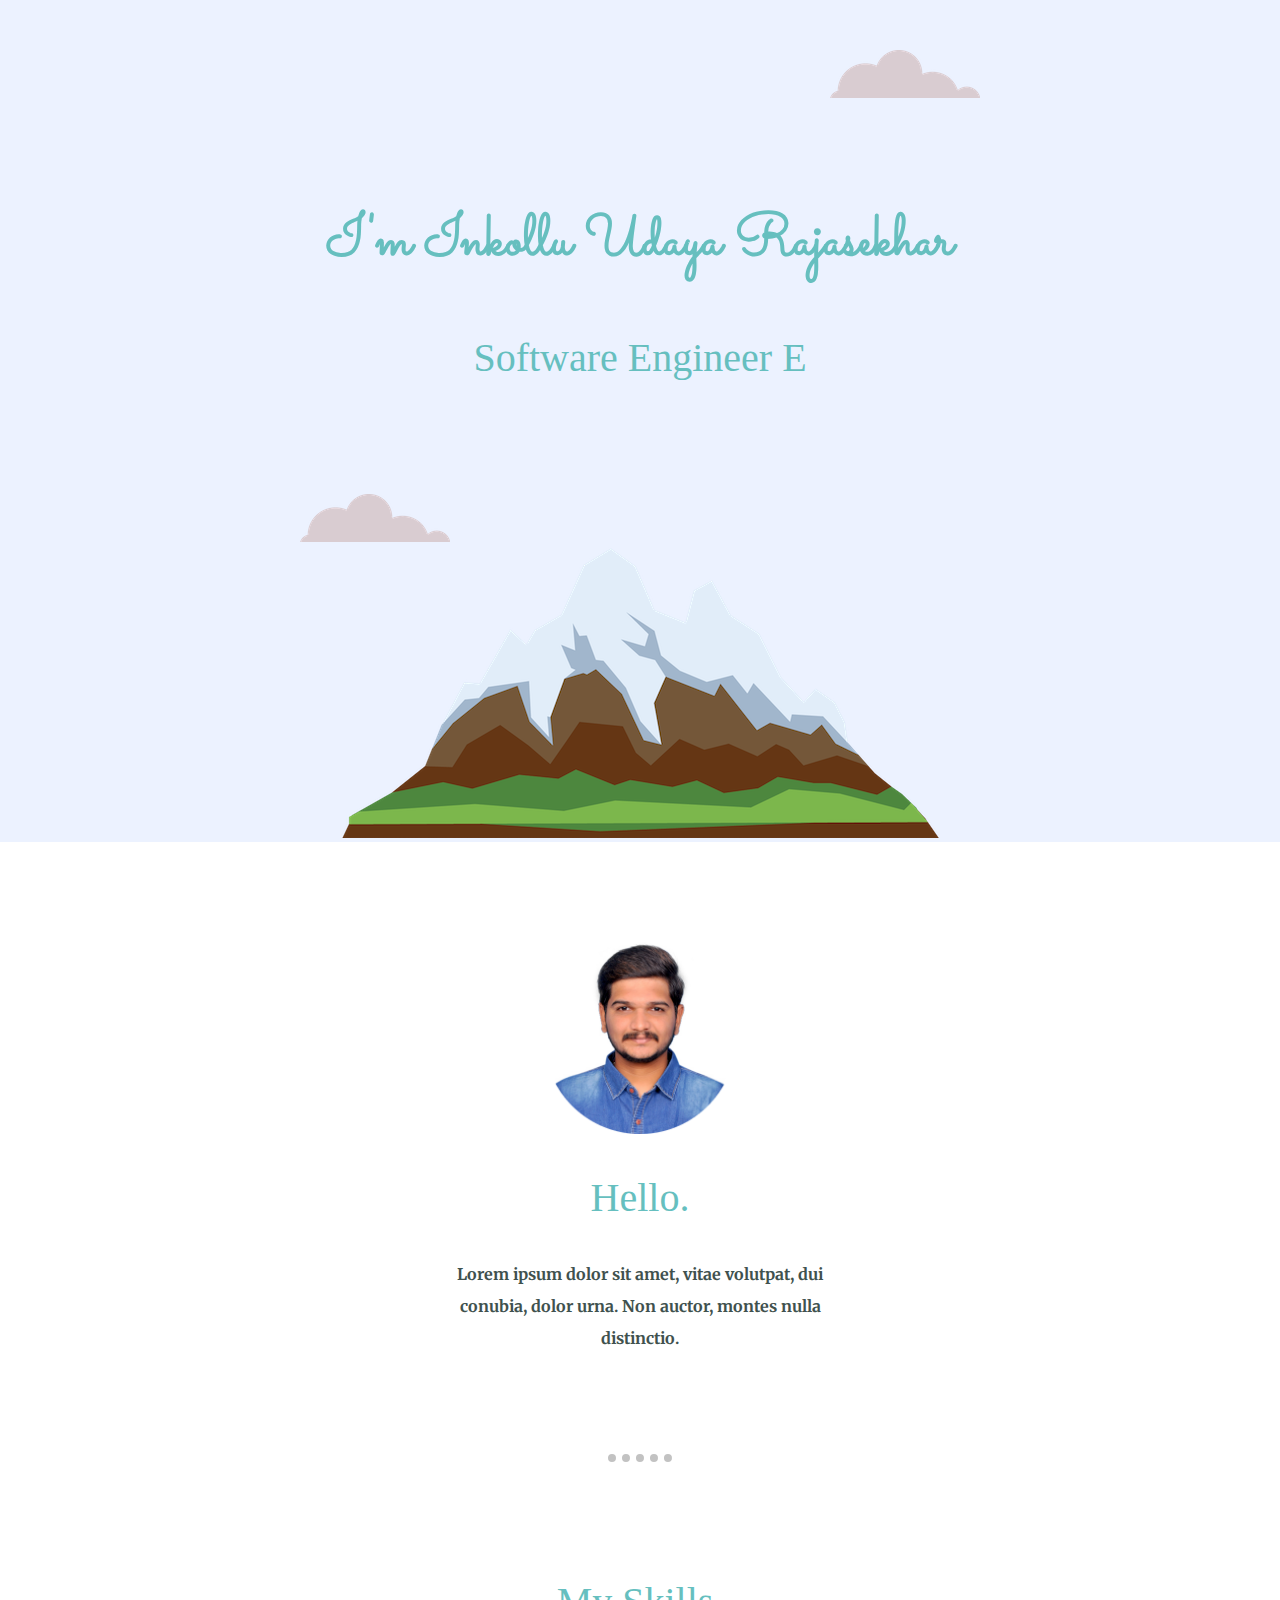
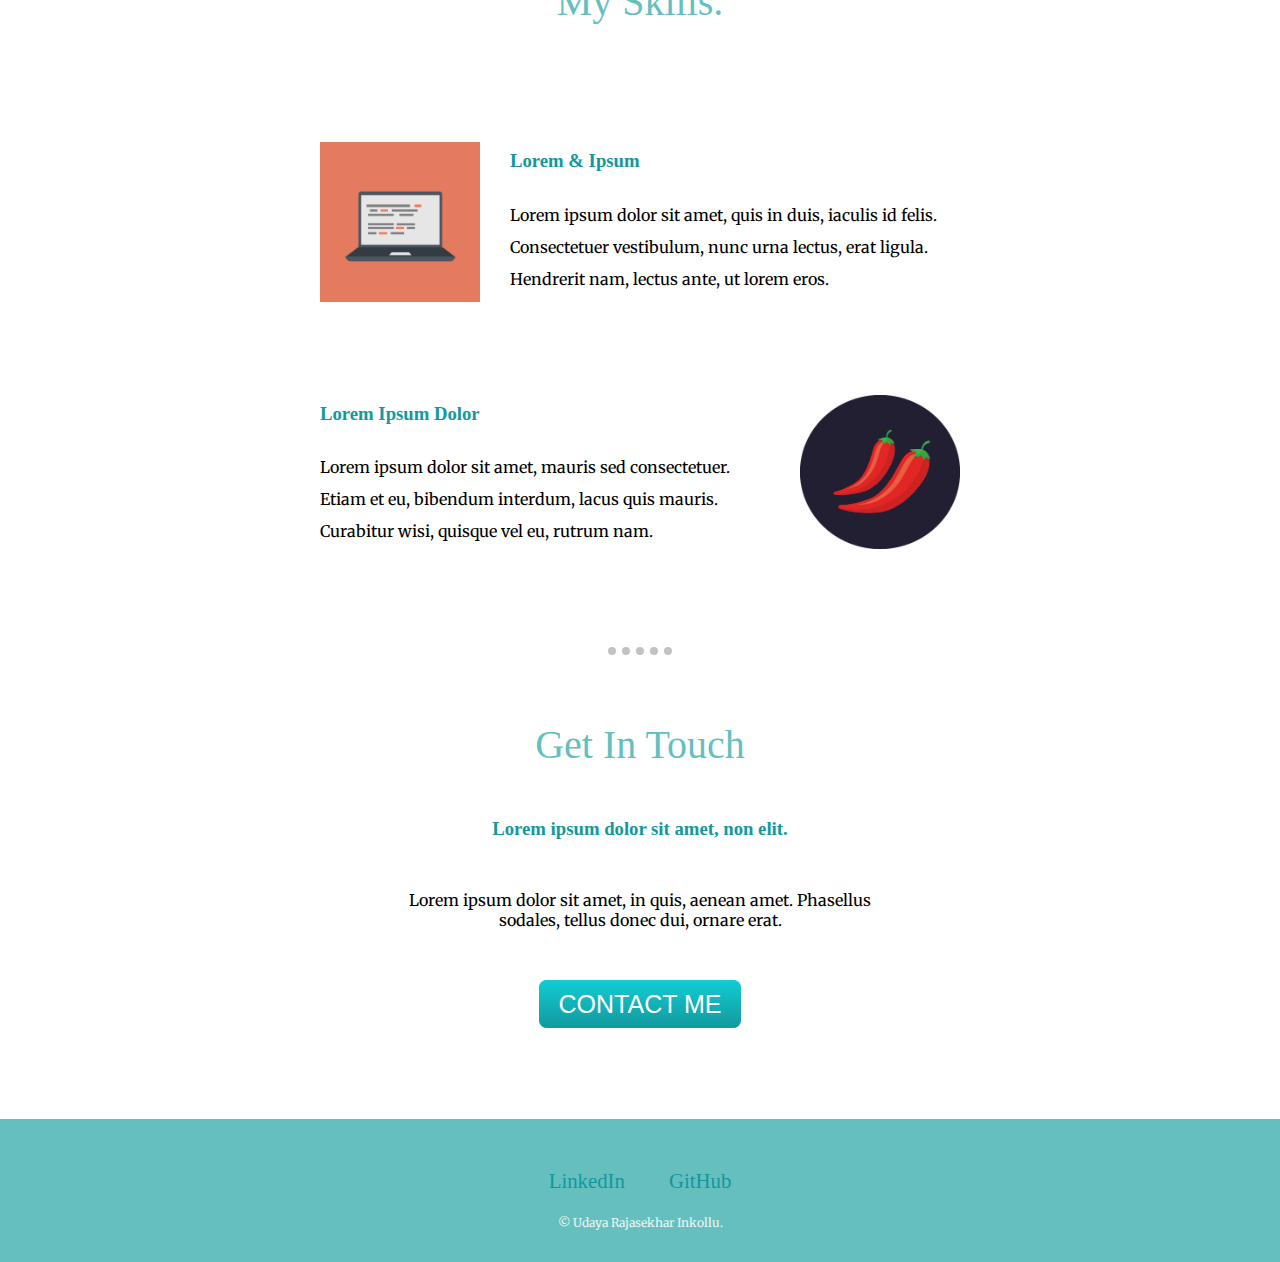
<file: index.html>
<!DOCTYPE html>
<html lang="en">
<head>
    <meta charset="UTF-8">
    <meta http-equiv="X-UA-Compatible" content="IE=edge">
    <meta name="viewport" content="width=device-width, initial-scale=1.0">
    <link rel="stylesheet" href="CSS/style.css">
    <link rel="icon" href="Images/favicon.ico">
    <link rel="preconnect" href="https://fonts.googleapis.com">
    <link rel="preconnect" href="https://fonts.gstatic.com" crossorigin>
    <link href="https://fonts.googleapis.com/css2?family=Merriweather:ital@1&family=Montserrat&family=Sacramento&display=swap" rel="stylesheet">
    <title>Uday</title>
</head>
<body>
    <div class="top-container">
        <img class="top-cloud" src="Images/cloud.png" alt="img">
        <h1>I'm Inkollu Udaya Rajasekhar</h1>
        <h2>Software Engineer E</h2>
        <img class="bottom-cloud" src="Images/cloud.png" alt="img">
        <img class ='mountain' src="Images/mountain.png" alt="img">
    </div> 
    
    <div class="middle-container">
        <div class="profile">
          <img class ='me' src="Images/uday.png" alt="MyImage">
          <h2>Hello.</h2>
          <p>Lorem ipsum dolor sit amet, vitae volutpat, dui conubia, dolor urna. Non auctor, montes nulla distinctio.</p>
        </div>
        <hr>
        <div class="skills">
          <h2>My Skills.</h2>
          <div class="skill-row">
            <img class="computer" src="Images/computer.png" alt="img">
            <h3>Lorem & Ipsum</h3>
            <p>Lorem ipsum dolor sit amet, quis in duis, iaculis id felis. Consectetuer vestibulum, nunc urna lectus, erat ligula. Hendrerit nam, lectus ante, ut lorem eros.</p>
          </div>
          <div class="skill-row">
            <img class="chillies" src="Images/chillies.png" alt="img">
            <h3>Lorem Ipsum Dolor</h3>
            <p>Lorem ipsum dolor sit amet, mauris sed consectetuer. Etiam et eu, bibendum interdum, lacus quis mauris. Curabitur wisi, quisque vel eu, rutrum nam.</p>
          </div>
        </div>
        <hr>
        <div class="contact-me">
          <h2>Get In Touch</h2>
          <h3>Lorem ipsum dolor sit amet, non elit.</h3>
          <p>Lorem ipsum dolor sit amet, in quis, aenean amet. Phasellus sodales, tellus donec dui, ornare erat.</p>
          <a class="btn" href="mailto:udayinkollu@email.com">CONTACT ME</a>
        </div>
      </div>
      
      
      <div class="bottom-container">
        <a class="footer-link" href="https://www.linkedin.com/in/udaya-rajasekhar-inkollu-103a521b7/">LinkedIn</a>
        <a class="footer-link" href="https://github.com/udayrajasekhar">GitHub</a>
        <p>© Udaya Rajasekhar Inkollu.</p>
      </div>
      
</body>
</html>
</file>
<file: CSS/style.css>
body{
    margin: 0;
    text-align: center;
    font-family: 'Merriweather',serif;
}
h1{
    margin: 150px auto 0px auto;
    font-family: 'Sacramento',serif;
    font-size: 3.625rem;
    color: #66BFBF;
}
h2{
    font-family: 'Monserrat',serif;
    font-size: 2.5rem;
    color: #66BFBF;
    font-weight: normal;
    line-height: 2;
}
h3{
    font-family: 'Monserrat',serif;
    color: #11999E;
    
}
.top-container{
    background-color: #ECF2FF;
    position: relative;
    padding: 50px 0px 50px 0px;

}
.bottom-cloud{
    position: absolute;
    bottom: 300px;
    left: 300px;
}
.top-cloud{
    position: absolute;
    right: 300px;
    top: 50px;
}
.mountain{
    position: relative;
    top: 50px;
}
.footer-link{
    font-family: 'Monserrat',serif;
    color: #11999E;
    text-decoration: none;
    margin: 10px 20px 10px 20px;   
    font-size: 1.3rem;
}
.footer-link:hover{
    color: #EAF6F6;
}
.skills{
    margin-top: 100px;
}
.skill-row{
    width: 50%;
    margin: 100px auto  ;
    text-align: left;
    line-height: 2;
    
}
.computer{
    width: 25%;
    float: left;
    margin-right: 30px;
}
.chillies{
    width: 25%;
    float: right;
    margin-left: 30px;
}
.me{
    width: 15%;
    margin-top: 100px;

}
.profile p{
    color: #40514E;
    font-weight: bold;
    width: 30%;
    margin: 10px auto 100px auto;
    line-height: 2;
}
.profile h2{
    margin: 20px 0;
}
hr{
    border-style: none;
    border-top-style:dotted ;
    border-color: #c2c2c2;
    border-width: 8px;
    width: 5%;
}
.contact-me {
    margin: 50px auto 100px auto;
}
.contact-me h3{
    margin-bottom: 50px;
    font-weight: bold;
}
.contact-me p{
    margin:0px auto 60px auto;
    width: 40%;
    font-weight: normal;
}
.btn {
    background: #11cdd4;
    background-image: -webkit-linear-gradient(top, #11cdd4, #11999e);
    background-image: -moz-linear-gradient(top, #11cdd4, #11999e);
    background-image: -ms-linear-gradient(top, #11cdd4, #11999e);
    background-image: -o-linear-gradient(top, #11cdd4, #11999e);
    background-image: linear-gradient(to bottom, #11cdd4, #11999e);
    -webkit-border-radius: 8;
    -moz-border-radius: 8;
    border-radius: 8px;
    font-family: Arial;
    color: #ffffff;
    font-size: 25px;
    padding: 10px 20px 10px 20px;
    text-decoration: none;
  }
  
  .btn:hover {
    background: #30e3cb;
    background-image: -webkit-linear-gradient(top, #30e3cb, #2bc4ad);
    background-image: -moz-linear-gradient(top, #30e3cb, #2bc4ad);
    background-image: -ms-linear-gradient(top, #30e3cb, #2bc4ad);
    background-image: -o-linear-gradient(top, #30e3cb, #2bc4ad);
    background-image: linear-gradient(to bottom, #30e3cb, #2bc4ad);
    text-decoration: none;
  }
  .bottom-container{
    margin: 0;
    background-color:#66BFBF ;
    padding: 50px 0 30px 0;
  }
  .bottom-container p{
    position: relative;
    top:10px;
    color: #EAF6F6;
    font-size: 0.75rem;
  }
</file>
